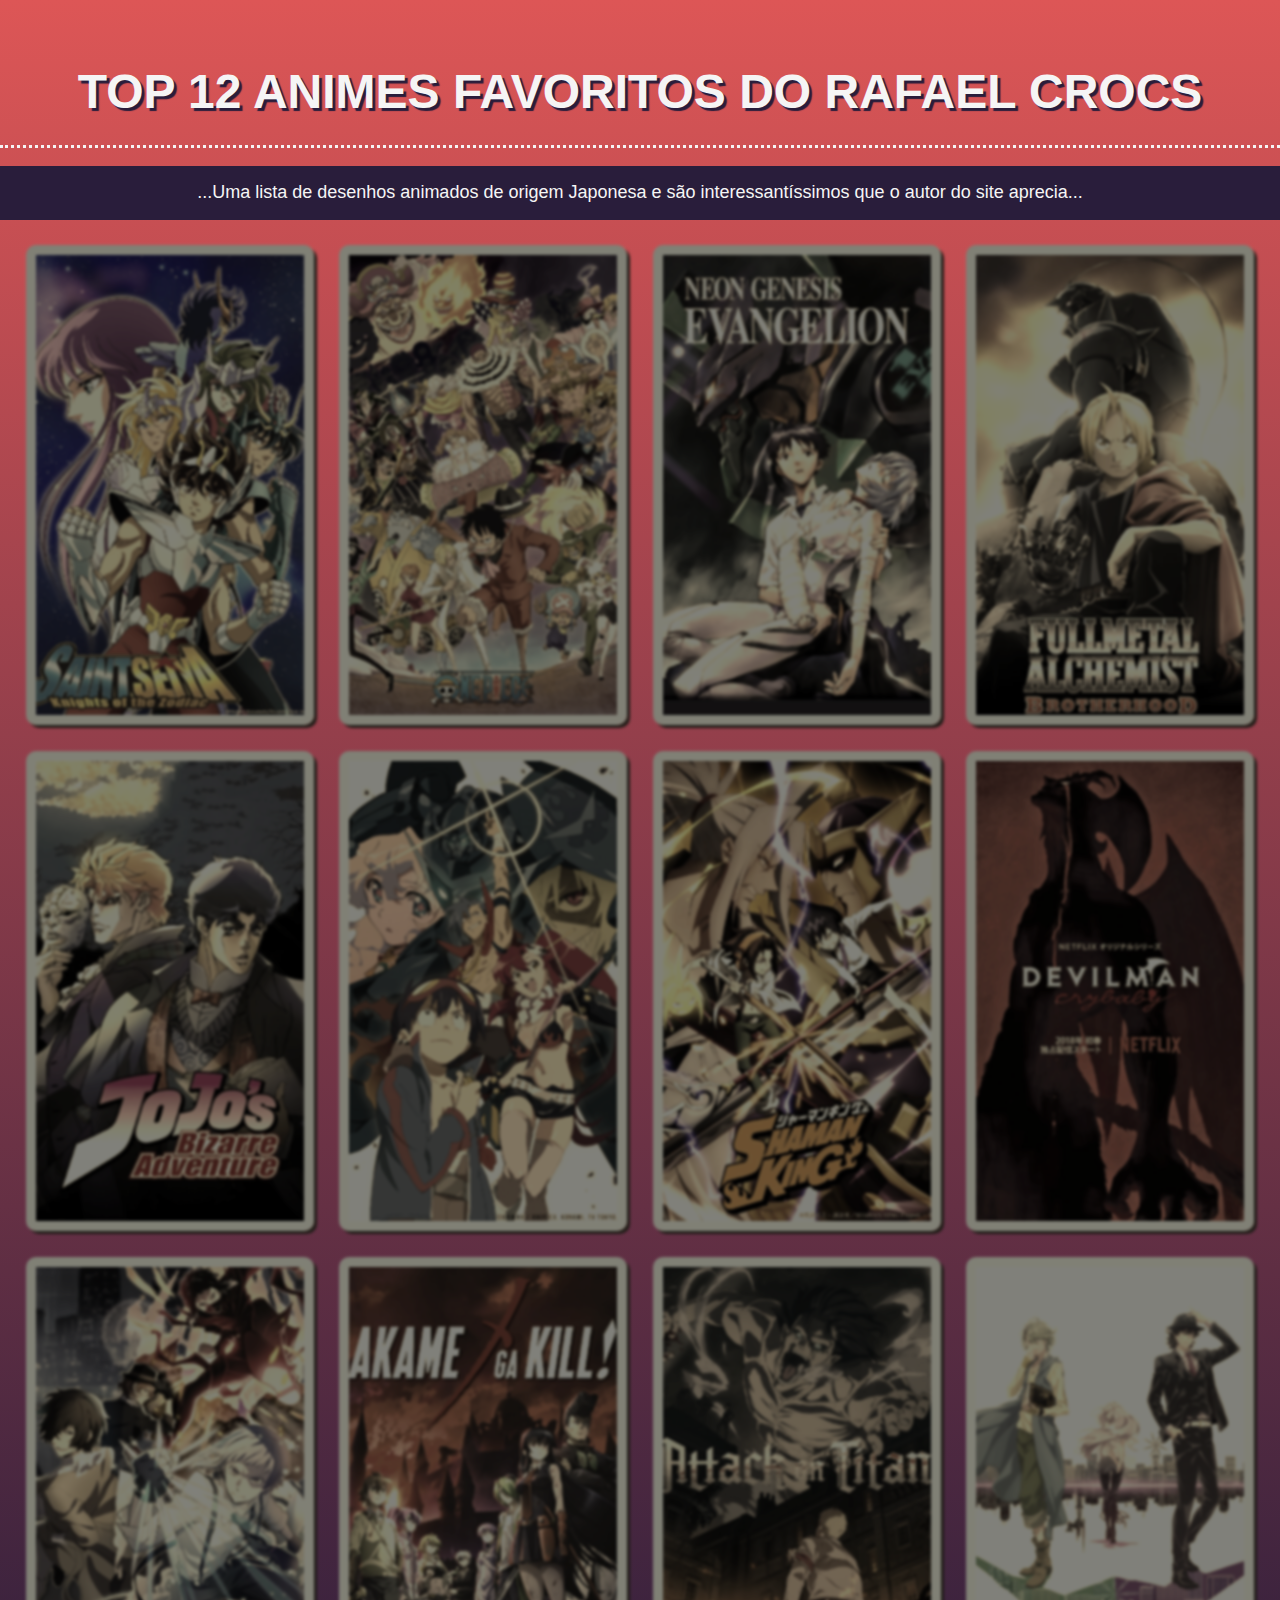
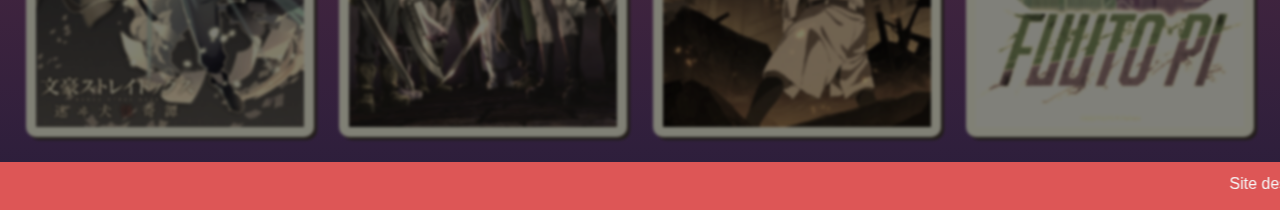
<file: index.html>
<!DOCTYPE html>
<html lang="pt-br">

<head>

    <link rel="stylesheet" href="estilos.css">
    <meta charset="UTF-8">
    <meta http-equiv="X-UA-Compatible" content="IE=edge">
    <meta name="viewport" content="width=device-width, initial-scale=1.0">
    <title>Top 12 animes do Crocs</title>
</head>

<body>



    <header>
        <h1>TOP 12 ANIMES FAVORITOS DO RAFAEL CROCS</h1>
    </header>
    <br>
    <article> ...Uma lista de desenhos animados de origem Japonesa e são interessantíssimos que o autor do site aprecia...</article>

    <div class="album">

        <a href="https://www.crunchyroll.com/pt-br/series/GRJQVJNXY/saint-seiya" class="foto-album">
            <img src="img/01.jpg" alt="a1">
        </a>
        <a href="https://www.netflix.com/br/title/80107103" class="foto-album">
            <img src="img/02.jpg" alt="a2">
        </a>

        <a href="https://www.netflix.com/br/title/81033445" class="foto-album">
            <img src="img/03.jpg" alt="a3">
        </a>

        <a href="https://www.crunchyroll.com/pt-br/series/GRGGPG93R/fullmetal-alchemist-brotherhood" class="foto-album">
            <img src="img/04.jpg" alt="a4">
        </a>

        <a href="https://www.netflix.com/br/title/80179831" class="foto-album">
            <img src="img/05.jpg" alt="a5">
        </a>

        <a href="https://www.crunchyroll.com/pt-br/series/GR097JN7R/gurren-lagann" class="foto-album">
            <img src="img/06.jpg" alt="a6">
        </a>

        <a href="https://www.netflix.com/br/title/81239555" class="foto-album">
            <img src="img/07.jpg" alt="a7">
        </a>

        <a href="https://www.netflix.com/br/title/80174974" class="foto-album">
            <img src="img/08.jpg" alt="a8">  
        </a>

            <a href="https://www.crunchyroll.com/series/GR5VXQ8PR/bungo-stray-dogs" class="foto-album">
                <img src="img/09.jpg" alt="a9">  
          </a>
                
            <a href="https://www.crunchyroll.com/pt-br/series/GY2P14QEY/akame-ga-kill" class="foto-album">
                <img src="img/10.jpg" alt="a10">  
            </a>
            <a href="https://www.crunchyroll.com/series/GR751KNZY/attack-on-titan" class="foto-album">
                <img src="img/11.jpg" alt="a11">  
            </a>
            <a href="https://www.crunchyroll.com/pt-br/series/GMEHMEWK0/fuuto-pi" class="foto-album">
                <img src="img/12.jpg" alt="a12">  
            </a>
    </div>


    <footer> <marquee behavior="" direction="">
        Site desenvolvido por Rafael V. Boeno Freitas/ Para mais informações siga nosso instagram <a href="https://www.instagram.com/rafaelthecrocodilo/">@rafaelthecrocodilo</a> 
   </marquee> </footer>

</body>

</html>
</file>
<file: estilos.css>
* {
    font-family: Helvetica, sans-serif;
    padding: 0;
    margin: 0;
    box-sizing: border-box;
}

    body{
        background-image: linear-gradient(rgb(221, 86, 86),rgb(41, 29, 59));
    }

h1{    text-align: center;
    font-family: 'Gill Sans', 'Gill Sans MT', Calibri, 'Trebuchet MS', sans-serif;
    color: whitesmoke;
   

   
}

header{
    padding-top: 5%; 
    padding-bottom: 2%;
    border-bottom: dotted whitesmoke;
    font-size: x-large;
    text-shadow: 3px 3px 1px rgb(41, 29, 59);

}
article{
    padding: 1.3%;
    text-align: center;
    color: whitesmoke;
    font-size: large;
    background-color: rgb(41, 29, 59) ;

}
.album{
    display: flex;
    flex-wrap: wrap;
    justify-content: space-evenly;
    gap: 2vw;
    padding: 2vw;
}

.foto-album img {
width: 100%;
height: 100%;
object-fit: cover;
}

.foto-album{
    width: 250px;
    height: 480px;
    border: 10px solid whitesmoke;
    box-shadow: 3px 3px 1px rgb(56, 49, 49);
    flex-grow: 1;
    transition: transform .4s;
    filter:sepia(70%)  blur(1.5px) brightness(0.5);
    border-radius: 10px;
}

.foto-album:hover{
    transform: scale(1.3);
    filter: contrast(100%);
    
}
footer{
    text-align: center;
    color: whitesmoke;
    padding-bottom: 1%;
    padding-top: 1%;
    background-color: rgb(221, 86, 86);
}
</file>
